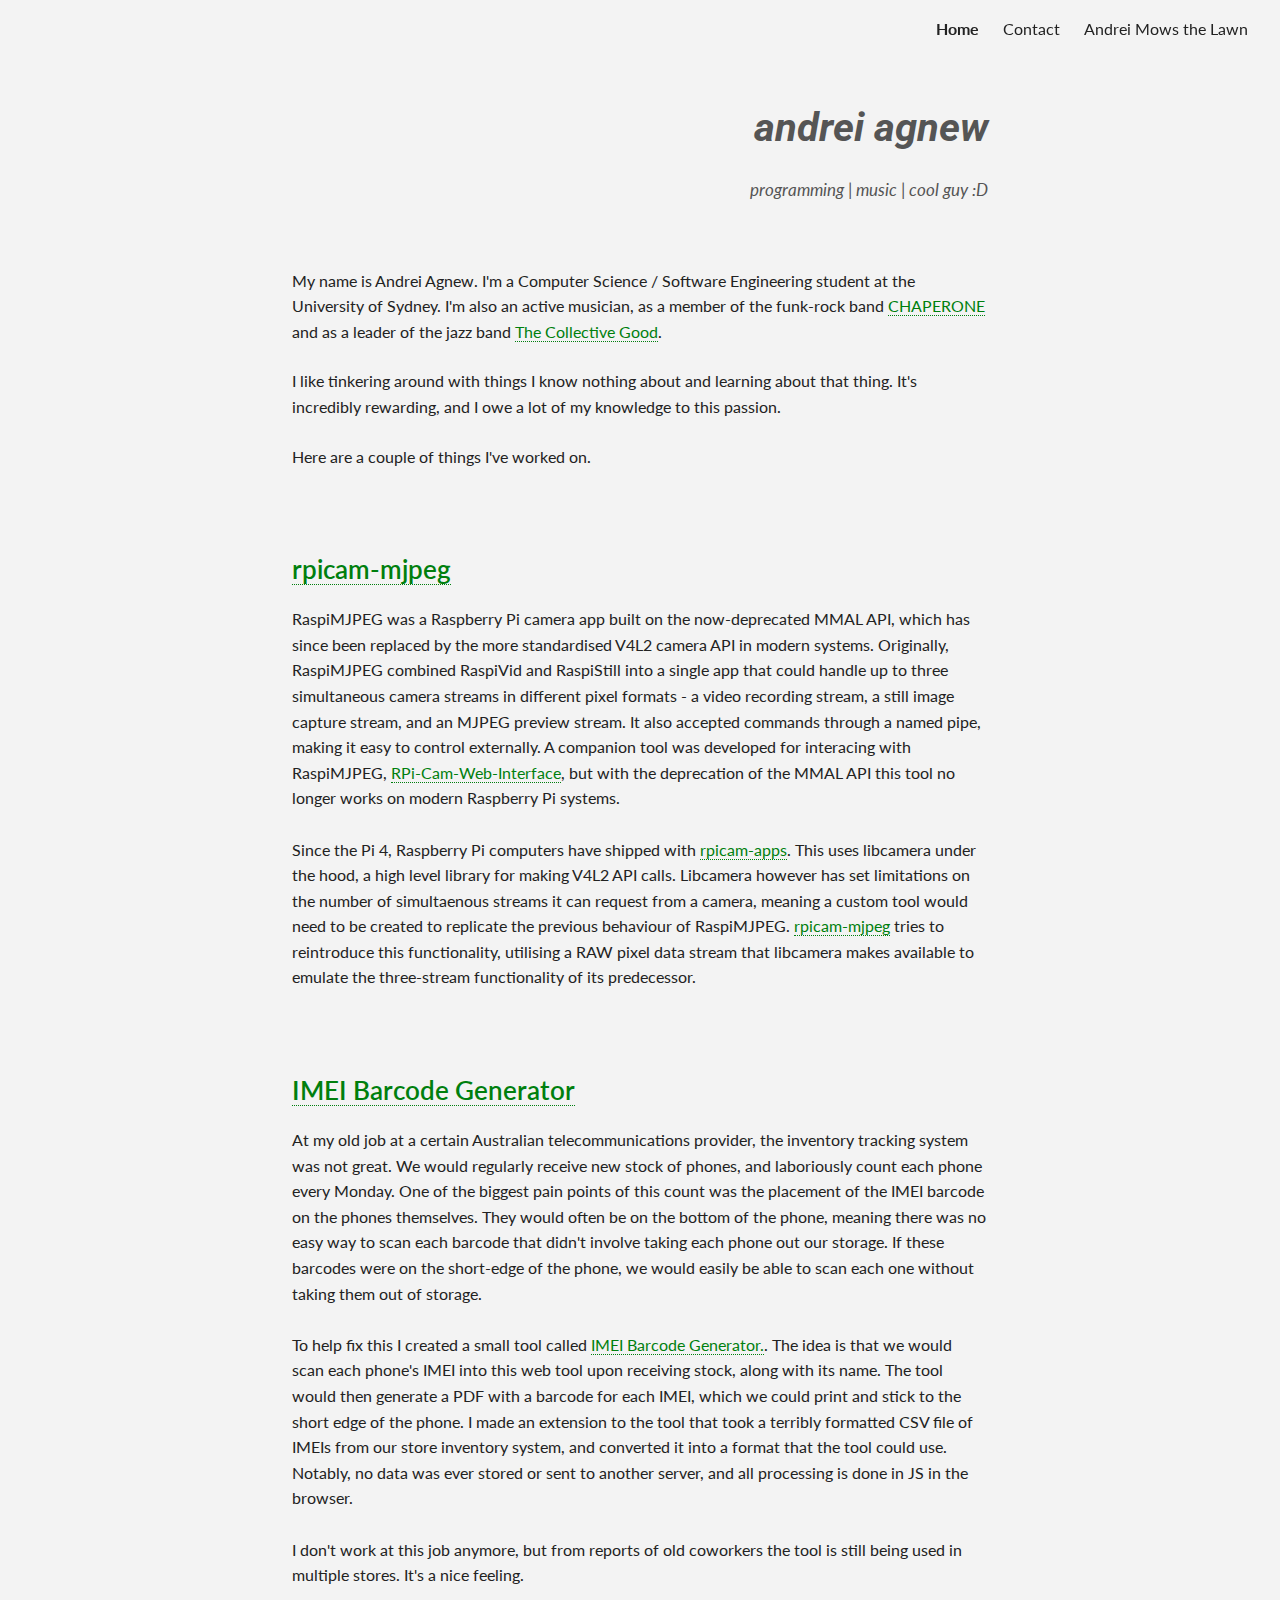
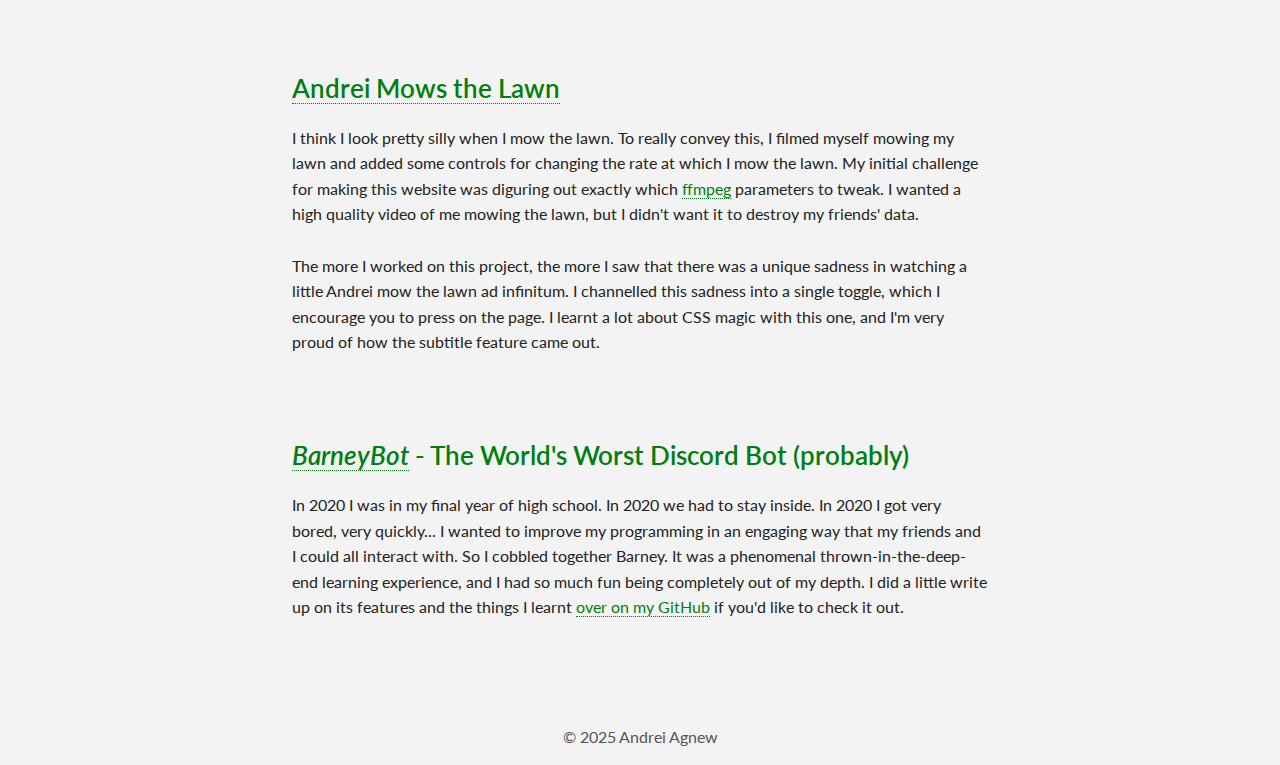
<file: index.html>
<!DOCTYPE html>
<html lang="en">
<head>
    <meta charset="UTF-8">
    <meta name="viewport" content="width=device-width, initial-scale=1.0">
    <link rel="shortcut icon" href="assets/favicon.ico" type="image/x-icon">
    <link rel="stylesheet" href="assets/style.css">
    <title>Andrei Agnew</title>
    <script>
        function changeHappy() {
            var happy = document.getElementById('happy');
            if (happy.innerText === ':D') {
                happy.innerText = ' 😄';
                happy.style.fontStyle = 'normal';
                happy.style.fontSize = '0.9rem';
            } else {
                happy.innerText = ':D';
                happy.style.fontStyle = 'italic';
                happy.style.fontSize = '1.05rem';
            }
        }
    </script>
<body>
  <div class="navbar-div" id="navbar-div">
    <button class="burger" id="burger" aria-label="Toggle navigation">
      ☰
    </button>
    <nav id="navbar" class="navbar">
      <a href="/" class="active">Home</a>
      <a href="/contact">Contact</a>
      <a href="/mow">Andrei Mows the Lawn</a>
    </nav>
  </div>
  
  <main class="main-container">
    <h1 class="site-title" style="text-align: right;">andrei agnew</h1>
    <p class="subtitle" style="text-align: right;">programming | music | cool guy <a id='happy' onclick='changeHappy()'>:D</a></p>
    
    <div class="spacer"></div>
    <div class="spacer"></div>

    <p>My name is Andrei Agnew. I'm a Computer Science / Software Engineering student at the University of Sydney. I'm also an active musician, as a member of the funk-rock band <a href="https://www.instagram.com/chaperone.band/">CHAPERONE</a> and as a leader of the jazz band <a href="https://www.instagram.com/thecollectivegood.band/">The Collective Good</a>.</p>

    <p>I like tinkering around with things I know nothing about and learning about that thing. It's incredibly rewarding, and I owe a lot of my knowledge to this passion.</p>

    <p>Here are a couple of things I've worked on.</p>
    
    <div class="spacer"></div>
    
    <h2 class="section-title"><a href="https://github.com/goombado/rpicam-mjpeg">rpicam-mjpeg</a></h2>
    <p>
      RaspiMJPEG was a Raspberry Pi camera app built on the now-deprecated MMAL API, which has since been replaced by the more standardised V4L2 camera API in modern systems. Originally, RaspiMJPEG combined RaspiVid and RaspiStill into a single app that could handle up to three simultaneous camera streams in different pixel formats - a video recording stream, a still image capture stream, and an MJPEG preview stream. It also accepted commands through a named pipe, making it easy to control externally. A companion tool was developed for interacing with RaspiMJPEG, <a href="https://elinux.org/RPi-Cam-Web-Interface">RPi-Cam-Web-Interface</a>, but with the deprecation of the MMAL API this tool no longer works on modern Raspberry Pi systems.
      <br><br>
      Since the Pi 4, Raspberry Pi computers have shipped with <a href="https://www.raspberrypi.com/documentation/computers/camera_software.html">rpicam-apps</a>. This uses libcamera under the hood, a high level library for making V4L2 API calls. Libcamera however has set limitations on the number of simultaenous streams it can request from a camera, meaning a custom tool would need to be created to replicate the previous behaviour of RaspiMJPEG. <a href="https://github.com/goombado/rpicam-mjpeg">rpicam-mjpeg</a> tries to reintroduce this functionality, utilising a RAW pixel data stream that libcamera makes available to emulate the three-stream functionality of its predecessor.
    </p>

    <div class="spacer"></div>
    
    <h2 class="section-title"><a href="/imei">IMEI Barcode Generator</a></h2>
    <p>
      At my old job at a certain Australian telecommunications provider, the inventory tracking system was not great. We would regularly receive new stock of phones, and laboriously count each phone every Monday. One of the biggest pain points of this count was the placement of the IMEI barcode on the phones themselves. They would often be on the bottom of the phone, meaning there was no easy way to scan each barcode that didn't involve taking each phone out our storage. If these barcodes were on the short-edge of the phone, we would easily be able to scan each one without taking them out of storage.
      <br><br>
      To help fix this I created a small tool called <a href="/imei">IMEI Barcode Generator.</a>. The idea is that we would scan each phone's IMEI into this web tool upon receiving stock, along with its name. The tool would then generate a PDF with a barcode for each IMEI, which we could print and stick to the short edge of the phone. I made an extension to the tool that took a terribly formatted CSV file of IMEIs from our store inventory system, and converted it into a format that the tool could use. Notably, no data was ever stored or sent to another server, and all processing is done in JS in the browser.
      <br><br>
      I don't work at this job anymore, but from reports of old coworkers the tool is still being used in multiple stores. It's a nice feeling.
    </p>

    <div class="spacer"></div>

    <h2 class="section-title"><a href="/mow">Andrei Mows the Lawn</a></h2>
    <p>
      I think I look pretty silly when I mow the lawn. To really convey this, I filmed myself mowing my lawn and added some controls for changing the rate at which I mow the lawn. My initial challenge for making this website was diguring out exactly which <a href="https://ffmpeg.org/">ffmpeg</a> parameters to tweak. I wanted a high quality video of me mowing the lawn, but I didn't want it to destroy my friends' data.
      <br><br>
      The more I worked on this project, the more I saw that there was a unique sadness in watching a little Andrei mow the lawn ad infinitum. I channelled this sadness into a single toggle, which I encourage you to press on the page. I learnt a lot about CSS magic with this one, and I'm very proud of how the subtitle feature came out.
    </p>

    <div class="spacer"></div>

    <h2 class="section-title"><em><a href="https://github.com/goombado/BarneyBot">BarneyBot</a></em> - The World's Worst Discord Bot (probably)</h2>
    <p>
      In 2020 I was in my final year of high school. In 2020 we had to stay inside. In 2020 I got very bored, very quickly...
      
      I wanted to improve my programming in an engaging way that my friends and I could all interact with. So I cobbled together Barney. It was a phenomenal thrown-in-the-deep-end learning experience, and I had so much fun being completely out of my depth. I did a little write up on its features and the things I learnt <a href="https://github.com/goombado/BarneyBot">over on my GitHub</a> if you'd like to check it out.
    </p>


  </main>

  <footer class="mt-lg">
    <p class="text-center muted">&copy; 2025 Andrei Agnew</p>
  </footer>

  <script>
    const navbarDiv = document.getElementById('navbar-div');
    const title = document.querySelector('.site-title');

    window.addEventListener('scroll', () => {
        const titleBottom = title.getBoundingClientRect().top;
        const navbarHeight = navbarDiv.offsetHeight;

        if (titleBottom < navbarHeight) {
            navbarDiv.classList.add('scrolled');
        } else {
            navbarDiv.classList.remove('scrolled');
        }
    });

    const burger = document.getElementById("burger");
    const navbar = document.getElementById("navbar");
    burger.addEventListener("click", () => {
      navbar.classList.toggle("show");
    });
  </script>

</body>
</html>
</file>
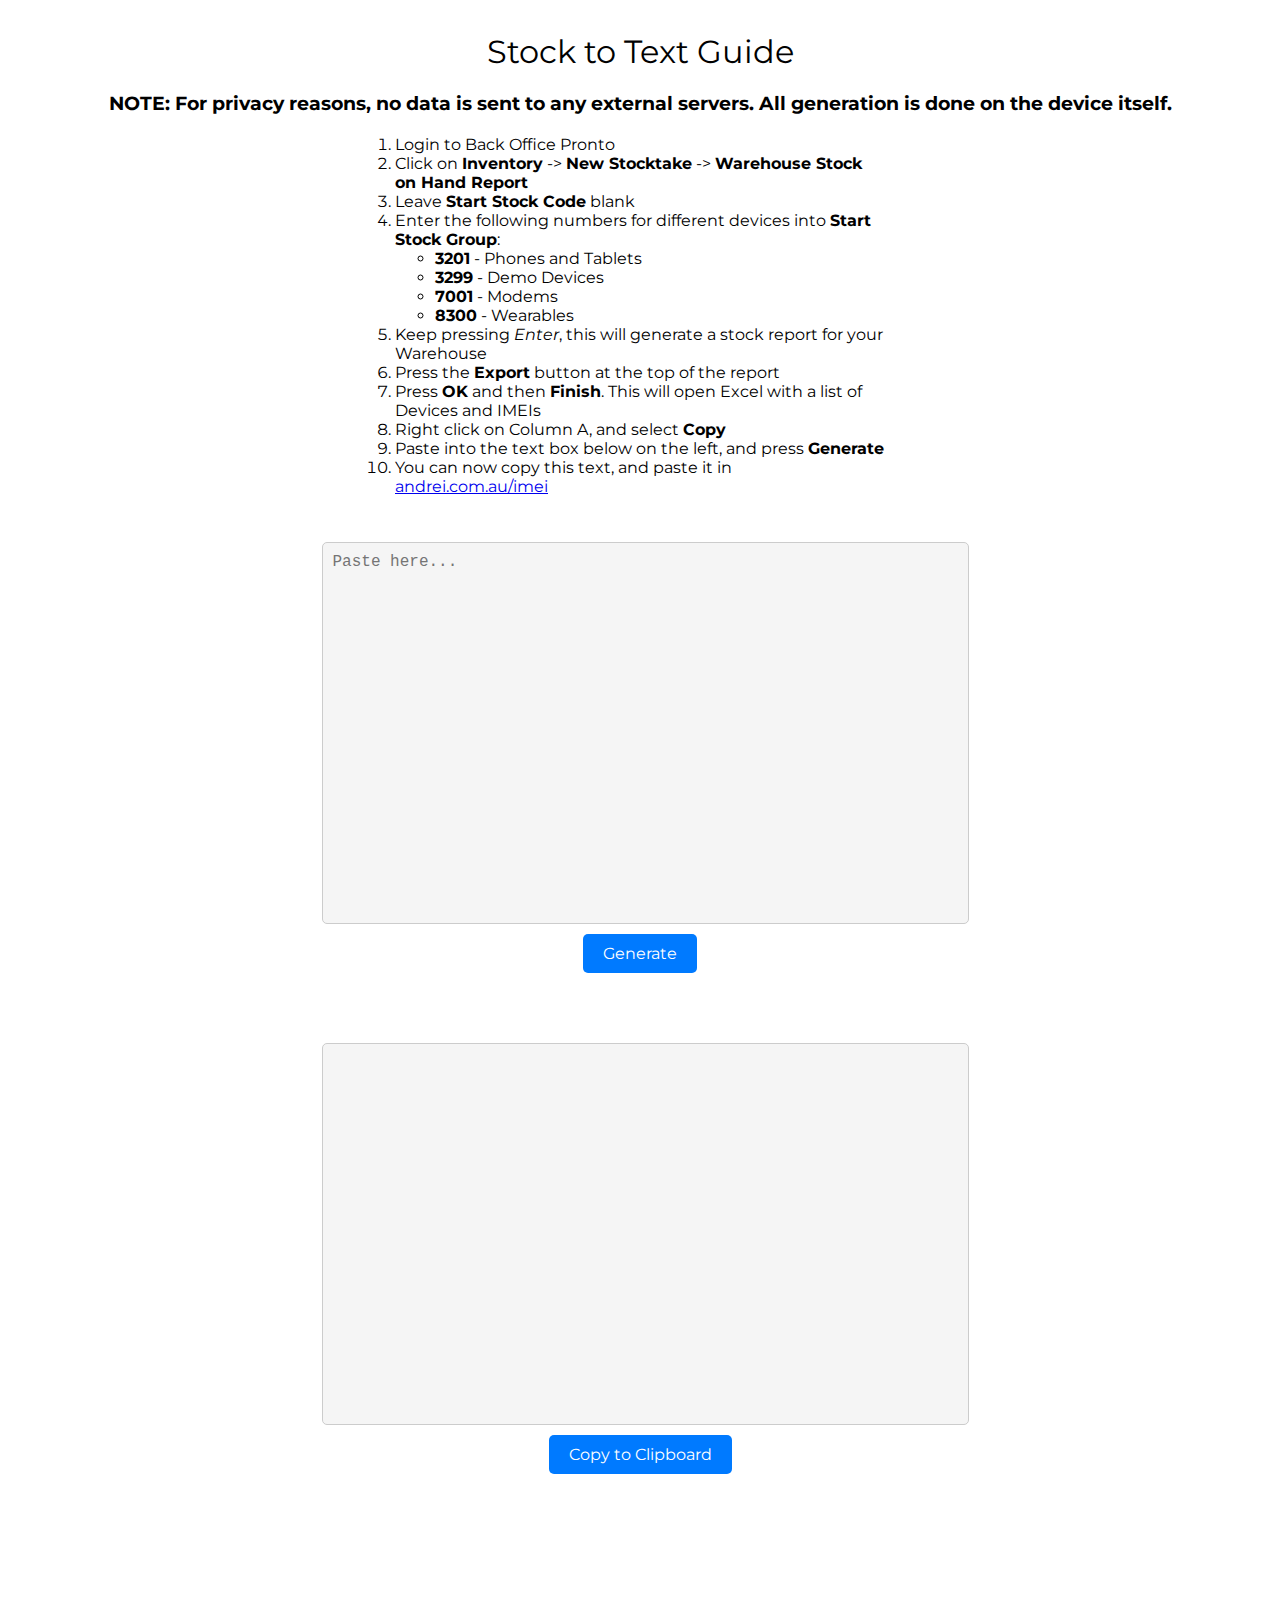
<file: imei/helper.html>
<!DOCTYPE html>
<html lang="en">
<style>
body {
    margin: 0;
    padding: 0;
    font-family: 'Montserrat', sans-serif;
    text-align: center;
    /*display: flex;*/
    /*flex-direction: column;*/
    /*min-height: 100vh;*/
}

/*.content {*/
/*    flex-grow: 1;*/
/*    max-width: 800px;*/
/*    margin: 0 auto;*/
/*    padding: 1rem;*/
/*}*/

h1 {
    margin-top: 2rem;
    font-size: 2rem;
    font-weight: normal;
}
form {
    display: inline-block;
    margin-top: 1rem;
    text-align: left;
}
label {
    display: block;
    margin-bottom: 0.5rem;
}
select {
    font-family: 'Montserrat', sans-serif;
}
select,
textarea {
    display: block;
    width: 100%;
    padding: 0.5rem;
    border: none;
    border-radius: 0.25rem;
    margin-bottom: 1rem;
    /*font-family: sans-serif;*/
    font-size: 1rem;
    background-color: #f5f5f5;
}
button {
    display: block;
    margin: 0 auto;
    padding: 0.5rem 1rem;
    border: none;
    border-radius: 0.25rem;
    font-family: 'Montserrat', sans-serif;
    font-size: 1rem;
    background-color: #007aff;
    color: #fff;
    cursor: pointer;
}

button:hover {
    background-color: #0055ff;
}

footer {
    background-color: #f5f5f5;
    padding: 0.5rem;
    position: absolute;
    bottom: 0;
    width: 100%;
    margin-top: 150px;
}

footer p {
    margin: 0;
    font-size: 0.8rem;
    color: #666;
    text-align: center;
}

label {
    text-align: center;
}


.error {
    outline: 1px solid red;
}

.error-text {
    color: #ff0000;
    font-size: 0.8rem;
    text-align: left;
    padding: 0 0 0.2rem;
    margin: 0;
}
</style>
<link href='https://fonts.googleapis.com/css?family=Montserrat' rel='stylesheet'>
<meta charset="UTF-8">

<script>

    function getSubstring(str) {
        // console.log(str);
        let index = 0;
        try {
            let space = false;
            for (let i = 0; i < str.length; i++) {
                if (str[i] === ' ' && space === false) {
                    space = true;
                }
                else if (str[i] !== ' ' && space === true) {
                    index = i;
                    // console.log(i);
                    // console.log(index);
                    break;
                }
            }
        }
        catch(err) {
            return str;
        }

        return str.slice(index);
    }



    // function stockToIMEI() {
    //     var stockStr = document.getElementById("input").value;
    //     let output_str = '';
    //     try {
    //     //   var description_regex = /^(?!\s)(?!\bIMEI\/Serials\b)\S+\s+([^\n\r]*[^\s]{3})/gm;
    //         var description_regex = /^(?!\s)(?!\bIMEI\/Serials\b)(?:\S+\s+){2}([^\n\r]*[^\s]{3})/gm;
    //         const quantity_regex = /^(?![\t\s]|IMEI\/Serials).*?\b(\d{1,3})\s+(\d{1,3})\s+(\d{1,3})\s*$/gm;
    //         const imei_regex = /\b\d{15}\b/gm;


    //         const desc_matches_temp = stockStr.match(description_regex);
    //         const desc_matches = [];
    //         const quan_matches = stockStr.matchAll(quantity_regex);
    //         const imei_matches = stockStr.match(imei_regex);
    //     //   console.log(desc_matches);
    //         for (let i=0;i<desc_matches_temp.length;i++) {
    //             desc_matches.push(getSubstring(desc_matches_temp[i]));
    //         }
    //         console.log(desc_matches);
    //         console.log(desc_matches.length);
    //         console.log(quan_matches);
    //         console.log(quan_matches.length);
    //         console.log(imei_matches);
    //         console.log(imei_matches.length);

    //         const quantities = [];
    //         for (const q of quan_matches) {
    //             quantities.push(parseInt(q[3]));
    //         }

    //         let imei_count = 0;
    //         for (let i = 0; i < desc_matches.length; i++) {
    //             const device = desc_matches[i];
    //             const quantity = quantities[i];
    //             for (let j = 0; j < quantity; j++) {
    //                 output_str += `${imei_matches[imei_count]}\n${device}\n`;
    //                     // console.log(imei_matches[imei_count]);
    //                     // console.log(device);
    //                 imei_count += 1;
    //             }
    //         }

    //         output_str = output_str.slice(0, -1);
    //     }
    //     catch(err) {
    //         output_str = err.message;
    //     }

    //     document.getElementById("output").value = output_str;

    function stockToIMEI() {
        const DESCRIPTION_OFFSET = 29
        const DESCRIPTION_END = 89
        const IMEI_OFFSET = 29
        const IMEI_LEN = 15
        const DATE_OFFSET = 64
        const DATE_LEN = 11
        const QUANTITY_OFFSET = 129
        const FINISH_OFFSET = 72

        var stockStr = document.getElementById("input").value;
        const stockArr = stockStr.split("\n");
        var output_str = '';
        var i = -1;
        var l = null;
        var desc = null;
        var quan = null;

        try {
            while (i < stockArr.length) {
                i++;
                l = stockArr[i];
                if (l.slice(0, FINISH_OFFSET).trim() === '') {
                    break;
                }

                desc = l.slice(DESCRIPTION_OFFSET, DESCRIPTION_END).trim();
                quan = parseInt(l[QUANTITY_OFFSET]);

                // test is this is a serial item
                nextLine = stockArr[i+1]
                if (nextLine[0] === 'A' || nextLine[0] === 'P') {
                    continue;
                }

                for (let j=0;j<quan;j++) {
                    i++;
                    l = stockArr[i];
                    let imei = l.slice(IMEI_OFFSET, IMEI_OFFSET+IMEI_LEN)
                    output_str += `${imei}\n${desc}\n`
                }
            }
        } catch(err) {

        }

        document.getElementById("output").value = output_str.slice(0, -1);
    }


    function copyToClipboard() {
        // Get the text field
        var copyText = document.getElementById("output");

        // Select the text field
        copyText.select();
        copyText.setSelectionRange(0, 99999); // For mobile devices

        // Copy the text inside the text field
        navigator.clipboard.writeText(copyText.value);
    }

</script>

<head>
    <title>Stock to Text Guide</title>
    <style>
        body {
            box-sizing: border-box;
        }

        .container {
            display: flex;
            justify-content: center;
            align-items: center;
            margin-bottom: 20px;
            padding: 20px;
            border-radius: 5px;
            background-color: #fff;
            flex-wrap: wrap;
        }

        .list {
            list-style-type: decimal;
            text-align: left;
            margin: 20px 395px;
            padding: 0;
            margin-bottom: 0;
            flex-basis: 100px;
        }

        .textarea {
            flex-basis: calc(50% - 10px);
            box-sizing: border-box;
            padding: 10px;
            margin: 0 5px;
            border: 1px solid #ccc;
            border-radius: 5px;
            resize: none;
        }

        .textarea-container {
            padding: 10px;
        }

        .button-container {
            text-align: center;
            margin-bottom: 50px;
        }

        .button {
            display: block;
            margin: 10px auto 0;
            padding: 10px 20px;
            border: none;
            border-radius: 5px;
            cursor: pointer;
        }
    </style>
</head>

<body>
    <h1>Stock to Text Guide</h1>
    <h3>NOTE: For privacy reasons, no data is sent to any external servers. All generation is done on the device itself.</h3>
    <div>
        <ol class="list">
            <li>Login to Back Office Pronto</li>
            <li>Click on <strong>Inventory</strong> -> <strong>New Stocktake</strong> -> <strong>Warehouse Stock on Hand Report</strong></li>
            <li>Leave <strong>Start Stock Code</strong> blank</li>
            <li>Enter the following numbers for different devices into <strong>Start Stock Group</strong>:</li>
            <ul>
                <li><strong>3201</strong> - Phones and Tablets</li>
                <li><strong>3299</strong> - Demo Devices</li>
                <li><strong>7001</strong> - Modems</li>
                <li><strong>8300</strong> - Wearables</li>
            </ul>
            <li>Keep pressing <em>Enter</em>, this will generate a stock report for your Warehouse</li>
            <li>Press the <strong>Export</strong> button at the top of the report</li>
            <li>Press <strong>OK</strong> and then <strong>Finish</strong>. This will open Excel with a list of Devices and IMEIs</li>
            <li>Right click on Column A, and select <strong>Copy</strong></li>
            <li>Paste into the text box below on the left, and press <strong>Generate</strong></li>
            <li>You can now copy this text, and paste it in <a href="/imei">andrei.com.au/imei</a></li>

        </ol>
        <form>
            <div class="container">
                <div class="textarea-container">
                    <textarea name="data" id="input" rows="20" cols="60" class="textarea" placeholder="Paste here..."></textarea>
                    <div class="button-container">
                        <button type="button" class="button" onclick="stockToIMEI()">Generate</button>
                    </div>
                </div>
                <div class="textarea-container">
                    <textarea name="output" id="output" rows="20" cols="60" class="textarea" readonly></textarea>
                    <div class="button-container">
                        <button type="button" class="button" onclick="copyToClipboard()">Copy to Clipboard</button>
                    </div>
                </div>
            </div>
        </form>
    <br>
    <br>
    </div>
</body>

<!--<footer>-->
<!--    <p>If there are any issues with the website, email me at <a href="mailto:me@andrei.com.au">me@andrei.com.au</a>, or just tell me in person lol</p>-->
<!--    <p>IMEI Barcode Generator by Andrei Agnew (and ChatGPT i guess)</p>-->
<!--</footer>-->
</html>
</file>
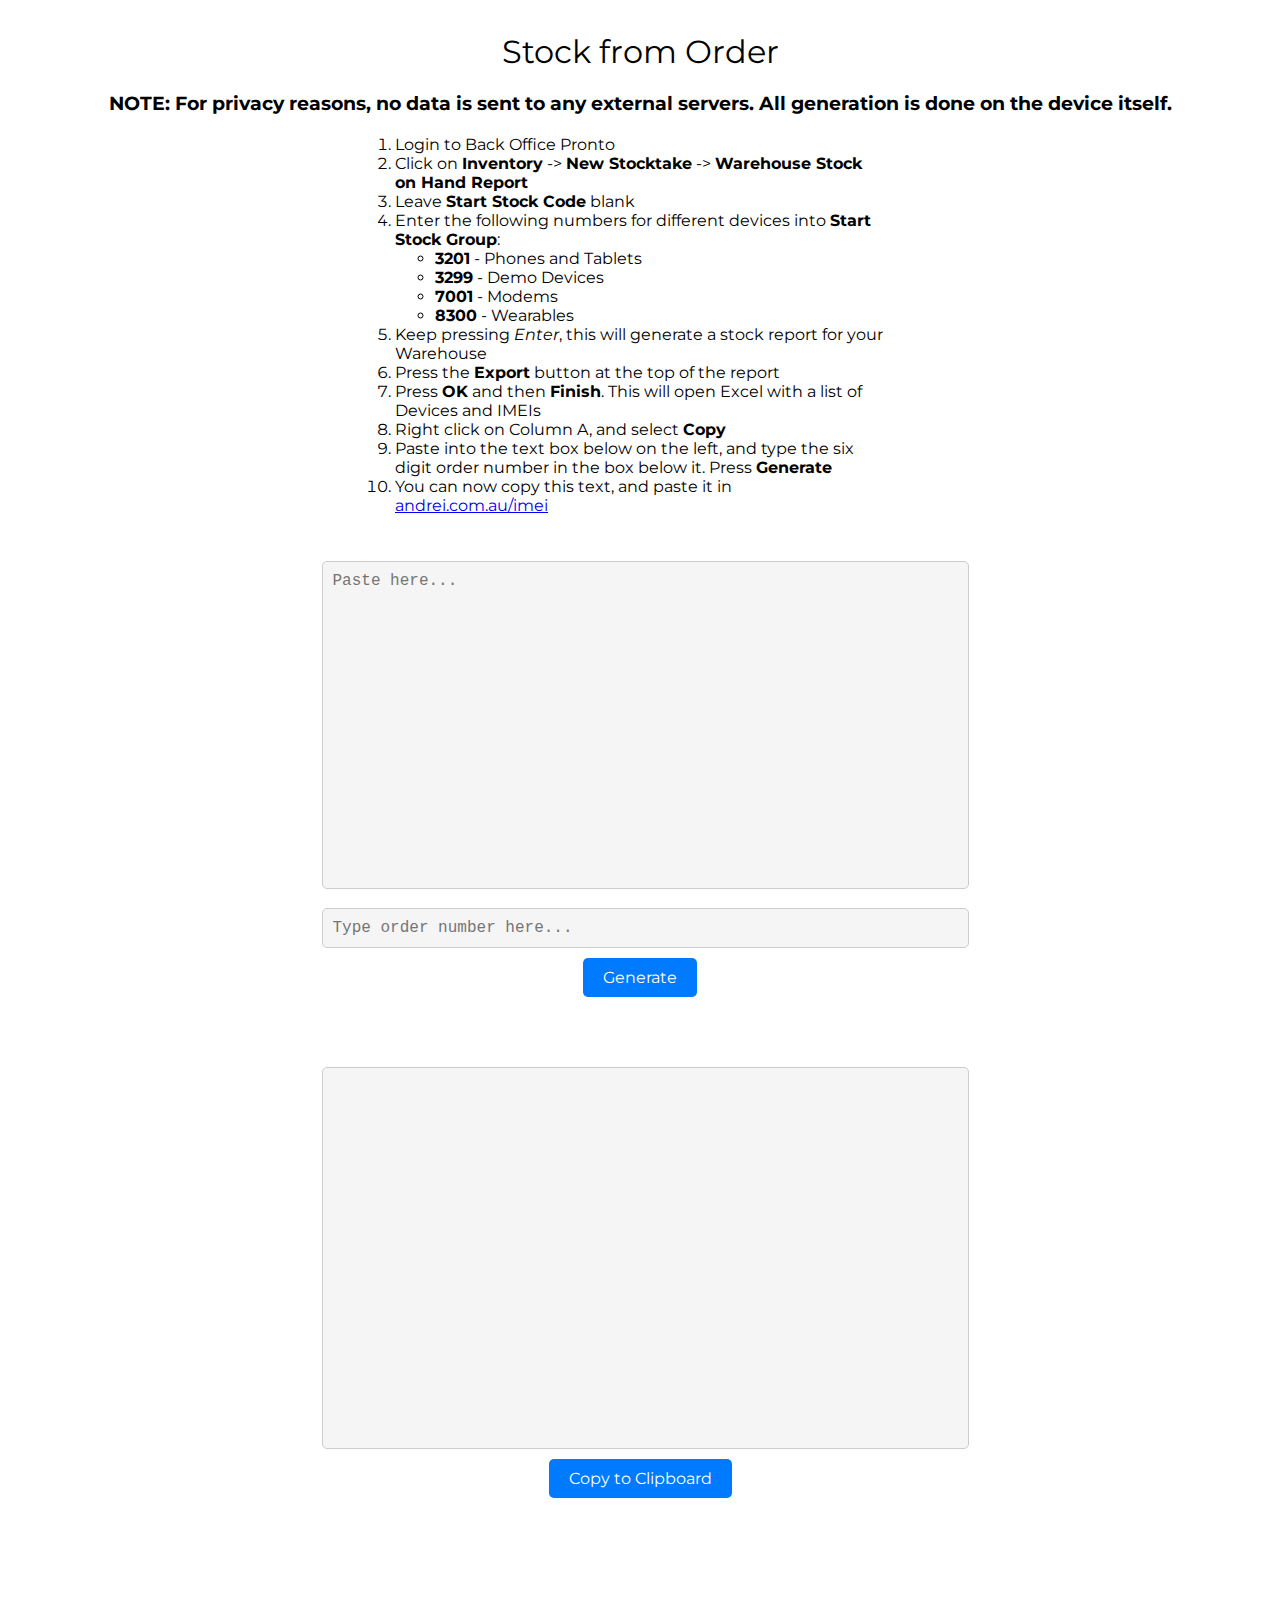
<file: imei/order.html>
<!DOCTYPE html>
<html lang="en">
<style>
body {
    margin: 0;
    padding: 0;
    font-family: 'Montserrat', sans-serif;
    text-align: center;
    /*display: flex;*/
    /*flex-direction: column;*/
    /*min-height: 100vh;*/
}

/*.content {*/
/*    flex-grow: 1;*/
/*    max-width: 800px;*/
/*    margin: 0 auto;*/
/*    padding: 1rem;*/
/*}*/

h1 {
    margin-top: 2rem;
    font-size: 2rem;
    font-weight: normal;
}
form {
    display: inline-block;
    margin-top: 1rem;
    text-align: left;
}
label {
    display: block;
    margin-bottom: 0.5rem;
}
select {
    font-family: 'Montserrat', sans-serif;
}
select,
textarea {
    display: block;
    width: 100%;
    padding: 0.5rem;
    border: none;
    border-radius: 0.25rem;
    margin-bottom: 1rem;
    /*font-family: sans-serif;*/
    font-size: 1rem;
    background-color: #f5f5f5;
}
button {
    display: block;
    margin: 0 auto;
    padding: 0.5rem 1rem;
    border: none;
    border-radius: 0.25rem;
    font-family: 'Montserrat', sans-serif;
    font-size: 1rem;
    background-color: #007aff;
    color: #fff;
    cursor: pointer;
}

button:hover {
    background-color: #0055ff;
}

footer {
    background-color: #f5f5f5;
    padding: 0.5rem;
    position: absolute;
    bottom: 0;
    width: 100%;
    margin-top: 150px;
}

footer p {
    margin: 0;
    font-size: 0.8rem;
    color: #666;
    text-align: center;
}

label {
    text-align: center;
}


.error {
    outline: 1px solid red;
}

.error-text {
    color: #ff0000;
    font-size: 0.8rem;
    text-align: left;
    padding: 0 0 0.2rem;
    margin: 0;
}
</style>
<link href='https://fonts.googleapis.com/css?family=Montserrat' rel='stylesheet'>
<meta charset="UTF-8">

<script>
    function validOrderNumber(order) {
        if (parseInt(order) === NaN) {
            return false;
        }
        return true;
    }


    function validateInput() {
        var stockText = document.getElementById("input");
        var orderText = document.getElementById("order_input");
        var stockErrorText = document.getElementById("stockErrorText");
        var orderErrorText = document.getElementById("orderErrorText");
        var output = document.getElementById("output");

        stockText.classList.remove("error");
        orderText.classList.remove("error");
        stockErrorText.hidden = true;
        orderErrorText.hidden = true;

        if (stockText.value === "" || orderText.value.length !== 6 || !(validOrderNumber(orderText.value))) {
            // Add error class to invalid inputs
            if (stockText.value === "") {
                stockText.classList.add("error");
                stockErrorText.hidden = false;
            }
            if (orderText.value.length !== 6 || !(validOrderNumber(orderText.value))) {
                orderText.classList.add("error");
                orderErrorText.hidden = false;
            }

            output.value = "";
            return false;
        }

        return true;
    }

    function orderStockToIMEI() {
        const DESCRIPTION_OFFSET = 29
        const DESCRIPTION_END = 89
        const IMEI_OFFSET = 29
        const IMEI_LEN = 15
        const DATE_OFFSET = 64
        const DATE_LEN = 11
        const ORDER_OFFSET = 80
        const ORDER_LEN = 6
        const QUANTITY_OFFSET = 129

        if (!(validateInput())) {
            return;
        }

        var stockStr = document.getElementById("input").value;
        var order = document.getElementById("order_input").value;
        const stockArr = stockStr.split("\n");
        var output_str = '';
        var i = -1;
        var l = null;
        var desc = null;
        var quan = null;

        try {
            while (i < stockArr.length) {
                i++;
                l = stockArr[i];
                desc = l.slice(DESCRIPTION_OFFSET, DESCRIPTION_END).trim();
                quan = parseInt(l[QUANTITY_OFFSET]);

                // test is this is a serial item
                nextLine = stockArr[i+1]
                if (nextLine[0] === 'A' || nextLine[0] === 'P') {
                    continue;
                }

                for (let j=0;j<quan;j++) {
                    i++;
                    l = stockArr[i];
                    let this_order = l.slice(ORDER_OFFSET, ORDER_OFFSET+ORDER_LEN);
                    if (this_order === order) {
                        let imei = l.slice(IMEI_OFFSET, IMEI_OFFSET+IMEI_LEN)
                        output_str += `${imei}\n${desc}\n`
                    }
                }
            }
        } catch(err) {

        }


        document.getElementById("output").value = output_str.slice(0, -1);
    }


    function copyToClipboard() {
        // Get the text field
        var copyText = document.getElementById("output");

        // Select the text field
        copyText.select();
        copyText.setSelectionRange(0, 99999); // For mobile devices

        // Copy the text inside the text field
        navigator.clipboard.writeText(copyText.value);
    }
</script>


<head>
    <title>Stock from Order</title>
    <style>
        body {
            box-sizing: border-box;
        }

        .container {
            display: flex;
            justify-content: center;
            align-items: center;
            margin-bottom: 20px;
            padding: 20px;
            border-radius: 5px;
            background-color: #fff;
            flex-wrap: wrap;
        }

        .list {
            list-style-type: decimal;
            text-align: left;
            margin: 20px 395px;
            padding: 0;
            margin-bottom: 0;
            flex-basis: 100px;
        }

        .textarea {
            flex-basis: calc(50% - 10px);
            box-sizing: border-box;
            padding: 10px;
            margin: 0 5px;
            border: 1px solid #ccc;
            border-radius: 5px;
            resize: none;
        }

        .textarea-container {
            padding: 10px;
        }

        .button-container {
            text-align: center;
            margin-bottom: 50px;
        }

        .button {
            display: block;
            margin: 10px auto 0;
            padding: 10px 20px;
            border: none;
            border-radius: 5px;
            cursor: pointer;
        }
    </style>
</head>

<body>
    <h1>Stock from Order</h1>
    <h3>NOTE: For privacy reasons, no data is sent to any external servers. All generation is done on the device itself.</h3>
    <div>
        <ol class="list">
            <li>Login to Back Office Pronto</li>
            <li>Click on <strong>Inventory</strong> -> <strong>New Stocktake</strong> -> <strong>Warehouse Stock on Hand Report</strong></li>
            <li>Leave <strong>Start Stock Code</strong> blank</li>
            <li>Enter the following numbers for different devices into <strong>Start Stock Group</strong>:</li>
            <ul>
                <li><strong>3201</strong> - Phones and Tablets</li>
                <li><strong>3299</strong> - Demo Devices</li>
                <li><strong>7001</strong> - Modems</li>
                <li><strong>8300</strong> - Wearables</li>
            </ul>
            <li>Keep pressing <em>Enter</em>, this will generate a stock report for your Warehouse</li>
            <li>Press the <strong>Export</strong> button at the top of the report</li>
            <li>Press <strong>OK</strong> and then <strong>Finish</strong>. This will open Excel with a list of Devices and IMEIs</li>
            <li>Right click on Column A, and select <strong>Copy</strong></li>
            <li>Paste into the text box below on the left, and type the six digit order number in the box below it. Press <strong>Generate</strong></li>
            <li>You can now copy this text, and paste it in <a href="/imei">andrei.com.au/imei</a></li>

        </ol>
        <form>
            <div class="container">
                <div class="textarea-container">
                    <p class="error-text" id="stockErrorText" hidden="true">Stock field should not be empty</p>
                    <textarea name="data" id="input" rows="17" cols="60" class="textarea" placeholder="Paste here..."></textarea>
                    <div class="button-container">
                        <br>
                        <p class="error-text" id="orderErrorText" hidden="true">Order should be a 6-digit number</p>
                        <textarea name="data" id="order_input" rows="1" cols="60" class="textarea" placeholder="Type order number here..."></textarea>
                        <button type="button" class="button" onclick="orderStockToIMEI()">Generate</button>
                    </div>
                </div>
                <div class="textarea-container">
                    <textarea name="output" id="output" rows="20" cols="60" class="textarea" readonly></textarea>
                    <div class="button-container">
                        <button type="button" class="button" onclick="copyToClipboard()">Copy to Clipboard</button>
                    </div>
                </div>
            </div>
        </form>
    <br>
    <br>
    </div>
</body>

<!--<footer>-->
<!--    <p>If there are any issues with the website, email me at <a href="mailto:me@andrei.com.au">me@andrei.com.au</a>, or just tell me in person lol</p>-->
<!--    <p>IMEI Barcode Generator by Andrei Agnew (and ChatGPT i guess)</p>-->
<!--</footer>-->
</html>
</file>
<file: assets/style.css>
@import url('https://fonts.googleapis.com/css2?family=Lato:ital,wght@0,300;0,400;0,700;1,300;1,400;1,700&&display=swap');
@import url('https://fonts.googleapis.com/css2?family=Roboto:ital,wght@0,300;0,400;0,700;1,300;1,400;1,700&&display=swap');

:root {
    --bg-color: #f3f3f3;
    --text-color: #222222;
    --muted-color: #555555;
    --link-color: #007f0e;
    --font-sans: "Lato", "Helvetica Neue", Arial, sans-serif;
    --font-title: "Roboto", "Helvetica Neue", Arial, sans-serif;
}

body {
    background: var(--bg-color);
    color: var(--text-color);
    font-family: var(--font-sans);
    line-height: 1.6;
}

.main-container {
    margin: 0 20rem;
    padding: 1rem 0.5rem;
}

.navbar-div {
    position: fixed;
    top: 0;
    left: 0;
    width: 100%;
    box-sizing: border-box;
    padding: 1rem 2rem;
    display: flex;
    justify-content: flex-end;
    align-items: center;
    background-color: transparent;
    transition: background-color 0.3s ease, box-shadow 0.3s ease;
    z-index: 1000;
}

.navbar-div.scrolled {
    background-color: black;
    box-shadow: 0 2px 8px rgba(0, 0, 0, 0.08);
}

.burger {
    display: none;
    font-size: 1.5rem;
    background: none;
    border: none;
    color: var(--text-color);
    cursor: pointer;
}

.navbar {
    display: flex;
    gap: 1.5rem;
}

.navbar a {
    text-decoration: none;
    color: var(--text-color);
    font-weight: 400;
    transition: color .2s;
}

.navbar-div.scrolled a {
    color: white;
}
  
.navbar a:hover {
    color: var(--link-color);
}
  
.navbar a.active {
    font-weight: 700;
}

@media (max-width: 768px) {
    .burger {
        display: block;
        margin-left: auto;
    }
  
    .navbar {
        display: none;
        position: absolute;
        top: 100%;
        right: 0;
        background: black;
        flex-direction: column;
        align-items: flex-end;
        padding: 1rem 2rem;
        width: 50%;
        box-shadow: 0 2px 8px rgba(0, 0, 0, 0.08);
    }

    .navbar.show {
        display: flex;
        color: white;
    }

    .navbar a {
        color: var(--text-color);
    }
    .navbar.show a {
        color: white;
    }
}

.main-container {
    margin: 2rem auto auto auto;
    max-width: 55%;
    padding: 2rem 1rem;
}

@media (max-width: 768px) {
    .main-container {
        max-width: 80%;
    }
}

h1.site-title {
    font-family: var(--font-title);
    font-style: italic;
    font-size: 2.5rem;
    margin: 2rem 0 .25rem;
    color: var(--muted-color);
}

.main-container p {
    margin-bottom: 1.5rem;
    font-size: 1rem;
}

.main-container p.subtitle {
    font-style: italic;
    font-size: 1.05rem;
    margin-bottom: 2rem;
    color: var(--muted-color);
}

.main-container a {
    color: var(--link-color);
    text-decoration: none;
    border-bottom: 1px dotted var(--link-color);
}
.main-container a:hover {
    border-bottom-style: solid;
}

#happy {
    color: var(--muted-color);
    text-decoration: none;
    border-bottom: none;
}
#happy {
    cursor: pointer;
}

h1.section-title {
    font-size: 2.5rem;
    margin: 3rem 0 1rem;
    font-weight: 600;
    color: var(--link-color);
}

h2.section-title {
    font-size: 1.6rem;
    margin: 3rem 0 1rem;
    font-weight: 600;
    color: var(--link-color);
}
h2.section-title em {
    font-style: italic;
}

footer {
    margin-top: 3rem;
    text-align: center;
    color: var(--muted-color);
}

.spacer {
    height: 0.5rem;
}
</file>
